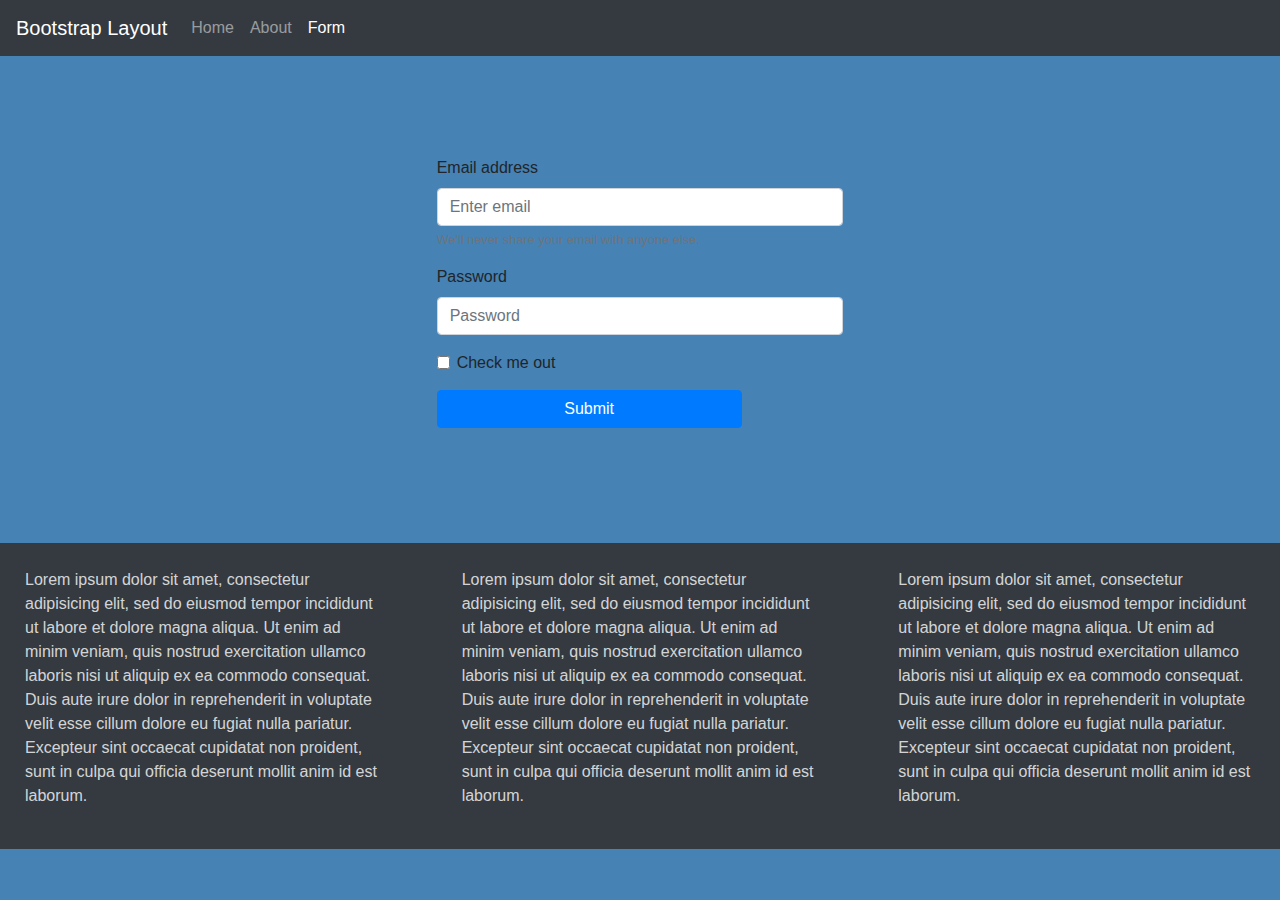
<file: form.html>
<!DOCTYPE html>
<html lang="en" dir="ltr">
  <head>
    <meta charset="utf-8">
    <title>Bootstrap Layout - Form</title>
    <link rel="stylesheet" href="https://maxcdn.bootstrapcdn.com/bootstrap/4.0.0/css/bootstrap.min.css" integrity="sha384-Gn5384xqQ1aoWXA+058RXPxPg6fy4IWvTNh0E263XmFcJlSAwiGgFAW/dAiS6JXm" crossorigin="anonymous">

    <link rel="stylesheet" href="/css/main.css">
  </head>
  <body>
    <header>
      <div class="row">
        <div class="col-md-12">
          <nav class="navbar navbar-expand-lg navbar-dark bg-dark">
            <a class="navbar-brand" href="./index.html">Bootstrap Layout</a>
            <button class="navbar-toggler" type="button" data-toggle="collapse" data-target="#navbarNav" aria-controls="navbarNav" aria-expanded="false" aria-label="Toggle navigation">
              <span class="navbar-toggler-icon"></span>
            </button>
            <div class="collapse navbar-collapse" id="navbarNav">
              <ul class="navbar-nav">
                <li class="nav-item">
                  <a class="nav-link" href="./index.html">Home</a>
                </li>
                <li class="nav-item">
                  <a class="nav-link" href="./about.html">About</a>
                </li>
                <li class="nav-item active">
                  <a class="nav-link" href="./form.html">Form <span class="sr-only">(current)</span></a>
                </li>
              </ul> <!-- Ends navbar collapse-->
            </div>
          </nav>
        </div><!--Ends col-md-12-->
      </div><!--Ends row -->

    </header>

    <main>
      <div class="comtainer">
        <div class="row extra-margin">
          <div class="col-md-4 offset-md-4">
            <form action="https://www.w3schools.com/action_page.php" method="post">
              <div class="form-group">
                <label for="exampleInputEmail1">Email address</label>
                <input type="email" class="form-control" name="email" id="exampleInputEmail1" aria-describedby="emailHelp" placeholder="Enter email">
                <small id="emailHelp" class="form-text text-muted">We'll never share your email with anyone else.</small>
              </div>
              <div class="form-group">
                <label for="exampleInputPassword1">Password</label>
                <input type="password" class="form-control" name="password" id="exampleInputPassword1" placeholder="Password">
              </div>
              <div class="form-check">
                <input type="checkbox" class="form-check-input" id="exampleCheck1">
                <label class="form-check-label" for="exampleCheck1">Check me out</label>
              </div>
              <button type="submit" class="btn btn-primary">Submit</button>
            </form>
          </div> <!-- ends col 4-->
        </div><!-- ends row-->
      </div><!--ends container-->
    </main>

    <footer class="bg-dark">
    <div class="row">
      <div class="col-md-4 ">
        <p class="footer-text">Lorem ipsum dolor sit amet, consectetur adipisicing elit, sed do eiusmod tempor incididunt ut labore et dolore magna aliqua. Ut enim ad minim veniam, quis nostrud exercitation ullamco laboris nisi ut aliquip ex ea commodo consequat. Duis aute irure dolor in reprehenderit in voluptate velit esse cillum dolore eu fugiat nulla pariatur. Excepteur sint occaecat cupidatat non proident, sunt in culpa qui officia deserunt mollit anim id est laborum.</p>
      </div><!-- ends col 4-->
      <div class="col-md-4">
        <p class="footer-text">Lorem ipsum dolor sit amet, consectetur adipisicing elit, sed do eiusmod tempor incididunt ut labore et dolore magna aliqua. Ut enim ad minim veniam, quis nostrud exercitation ullamco laboris nisi ut aliquip ex ea commodo consequat. Duis aute irure dolor in reprehenderit in voluptate velit esse cillum dolore eu fugiat nulla pariatur. Excepteur sint occaecat cupidatat non proident, sunt in culpa qui officia deserunt mollit anim id est laborum.</p>
      </div><!-- ends col 4-->
      <div class="col-md-4">
        <p class="footer-text">Lorem ipsum dolor sit amet, consectetur adipisicing elit, sed do eiusmod tempor incididunt ut labore et dolore magna aliqua. Ut enim ad minim veniam, quis nostrud exercitation ullamco laboris nisi ut aliquip ex ea commodo consequat. Duis aute irure dolor in reprehenderit in voluptate velit esse cillum dolore eu fugiat nulla pariatur. Excepteur sint occaecat cupidatat non proident, sunt in culpa qui officia deserunt mollit anim id est laborum.</p>
      </div> <!-- ends col 4-->
    </div> <!--ends row-->
    </footer>


   <!-- Importing jQuery Script for Bootstrap-->
    <script src="https://code.jquery.com/jquery-3.2.1.slim.min.js" integrity="sha384-KJ3o2DKtIkvYIK3UENzmM7KCkRr/rE9/Qpg6aAZGJwFDMVNA/GpGFF93hXpG5KkN" crossorigin="anonymous"></script>
    <!-- Importing AJAX -->
    <script src="https://cdnjs.cloudflare.com/ajax/libs/popper.js/1.12.9/umd/popper.min.js" integrity="sha384-ApNbgh9B+Y1QKtv3Rn7W3mgPxhU9K/ScQsAP7hUibX39j7fakFPskvXusvfa0b4Q" crossorigin="anonymous"></script>
    <!-- Importing Boostrap JS Files -->
    <script src="https://maxcdn.bootstrapcdn.com/bootstrap/4.0.0/js/bootstrap.min.js" integrity="sha384-JZR6Spejh4U02d8jOt6vLEHfe/JQGiRRSQQxSfFWpi1MquVdAyjUar5+76PVCmYl" crossorigin="anonymous"></script>
  </body>
</html>
</file>
<file: css/main.css>
body {
overflow-x: hidden;
background-color: steelblue;
}

.extra-margin {
  margin-top: 100px;
}

.card-img {
  margin: 25px auto;
}

.card {
  padding: 15px;
}

.card-title {
  font-weight: bold;
  font-size: 125%;
}

button {
  width: 75%;
  display: block;
  margin: 15px auto;
}

.descriptive-text {
  text-align: center;
  padding: 10%;
}

figure {
margin: 25px auto;
}

figure img {
  display: block;
  margin: 10px auto;
}

figure figcaption {
text-align: center;
}

footer {
margin-top: 100px;
}

.footer-text {
color: rgba(255, 255, 255, 0.8);
  padding: 25px;
}

.sticky-img{
  position: sticky;
  top: 0;
}
.about-img {
  max-width: 350px;
  max-height: 150px;
  display: block;
  margin: 25px auto;
}
</file>
